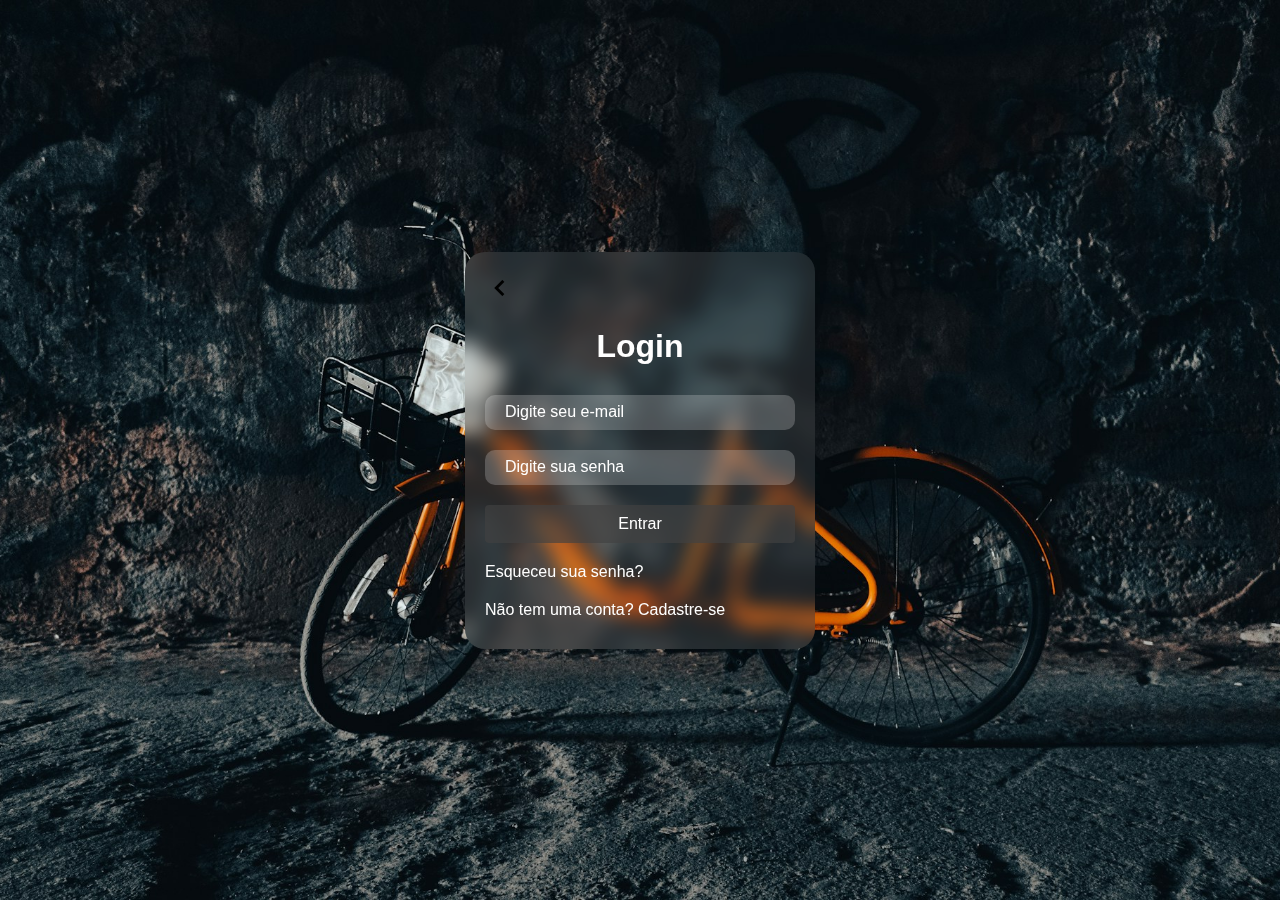
<file: login.html>
<!DOCTYPE html>
<html lang="pt-br">
<head>
  <meta charset="UTF-8">
  <meta name="viewport" content="width=device-width, initial-scale=1.0">
  <title>BikeSmart Log-in</title>
  <link rel="stylesheet" href="assets/css/login.css">
</head>
<body>
  <main>
    <a href="index.html" 
      title="Voltar"
      rel="prev" >
      <img src="imagens/icons8-voltar-32.png" 
      alt="botão voltar">
    </a>
    <h1>Login</h1>
    <form>
      <input type="email"
      placeholder="Digite seu e-mail" 
      required 
      
      >
      <input type="password" 
      placeholder="Digite sua senha" 
      required

      >

      <button type="submit">
        Entrar
      </button>
    </form>
    <a href="#" class="outros">
      Esqueceu sua senha?
    </a>
    <a href="#" class="outros">
      Não tem uma conta? Cadastre-se
    </a>
  </main>
</body>
</html>
</file>
<file: assets/css/login.css>
*{
  padding: 0px;
  margin: 0px;
  box-sizing: border-box;
  font-family: sans-serif;
  outline: none;
  text-decoration: none;
}

/* variáveis */
:root{
  /* backgrounds */
  --background_main: #ffffff1a;

  /* colors */
  --white: #fff;
  --fundo_inputs: #ffffff36;
  --fundo_button: #424242ab;
  --fundo_button_hover: #424242f3;
  --hover_link: #ffffffa9;
}

/* fundo */
body{
  background-image: url('/imagens/fundo_login.jpg');
  background-size: cover;
  background-repeat: no-repeat;
  background-position: center;
  height: 100vh;
  display: flex;
  align-items: center;
  justify-content: center;
  
}

/* main da tela de login */
main{
  border-radius: 20px;
  padding: 20px;
  display: flex;
  flex-direction: column;
  background-color: var(--background_main);
  backdrop-filter: blur(10px);
  flex-wrap: wrap;
  width: 350px;
}

main h1, p, a{
  color: var(--white);
}

main h1{
  margin: 20px;
  text-align: center;
}

main form{
  display: flex;
  flex-direction: column;
  align-items: center;
}

main form input{
  margin: 10px 0px;
  padding: 10px 20px;
  border-radius: 10px;
  border: none;
  background-color: var(--fundo_inputs);
  width: 100%;
}

main form input::placeholder{
  color: var(--white);
  font-size: 16px;
}

main button{
  width: 100%;
  padding: 10px;
  border: none;
  border-radius: 4px;
  background-color: var(--fundo_button);
  color: var(--white);
  font-size: 16px;
  cursor: pointer;
  margin: 10px;
  transition: background-color 0.3s ease, transform 0.1s ease;
}

main button:hover{
  background-color: var(--fundo_button_hover);
  box-shadow: 0 4px 6px #00000033;
}

main img{
  width: 32px;
  height: 32px;
  color: var(--white);
}

main a.outros{
  margin: 10px 0px;
}

main a.outros:hover{
  text-decoration: underline;
  color: var(--hover_link);
}
</file>
